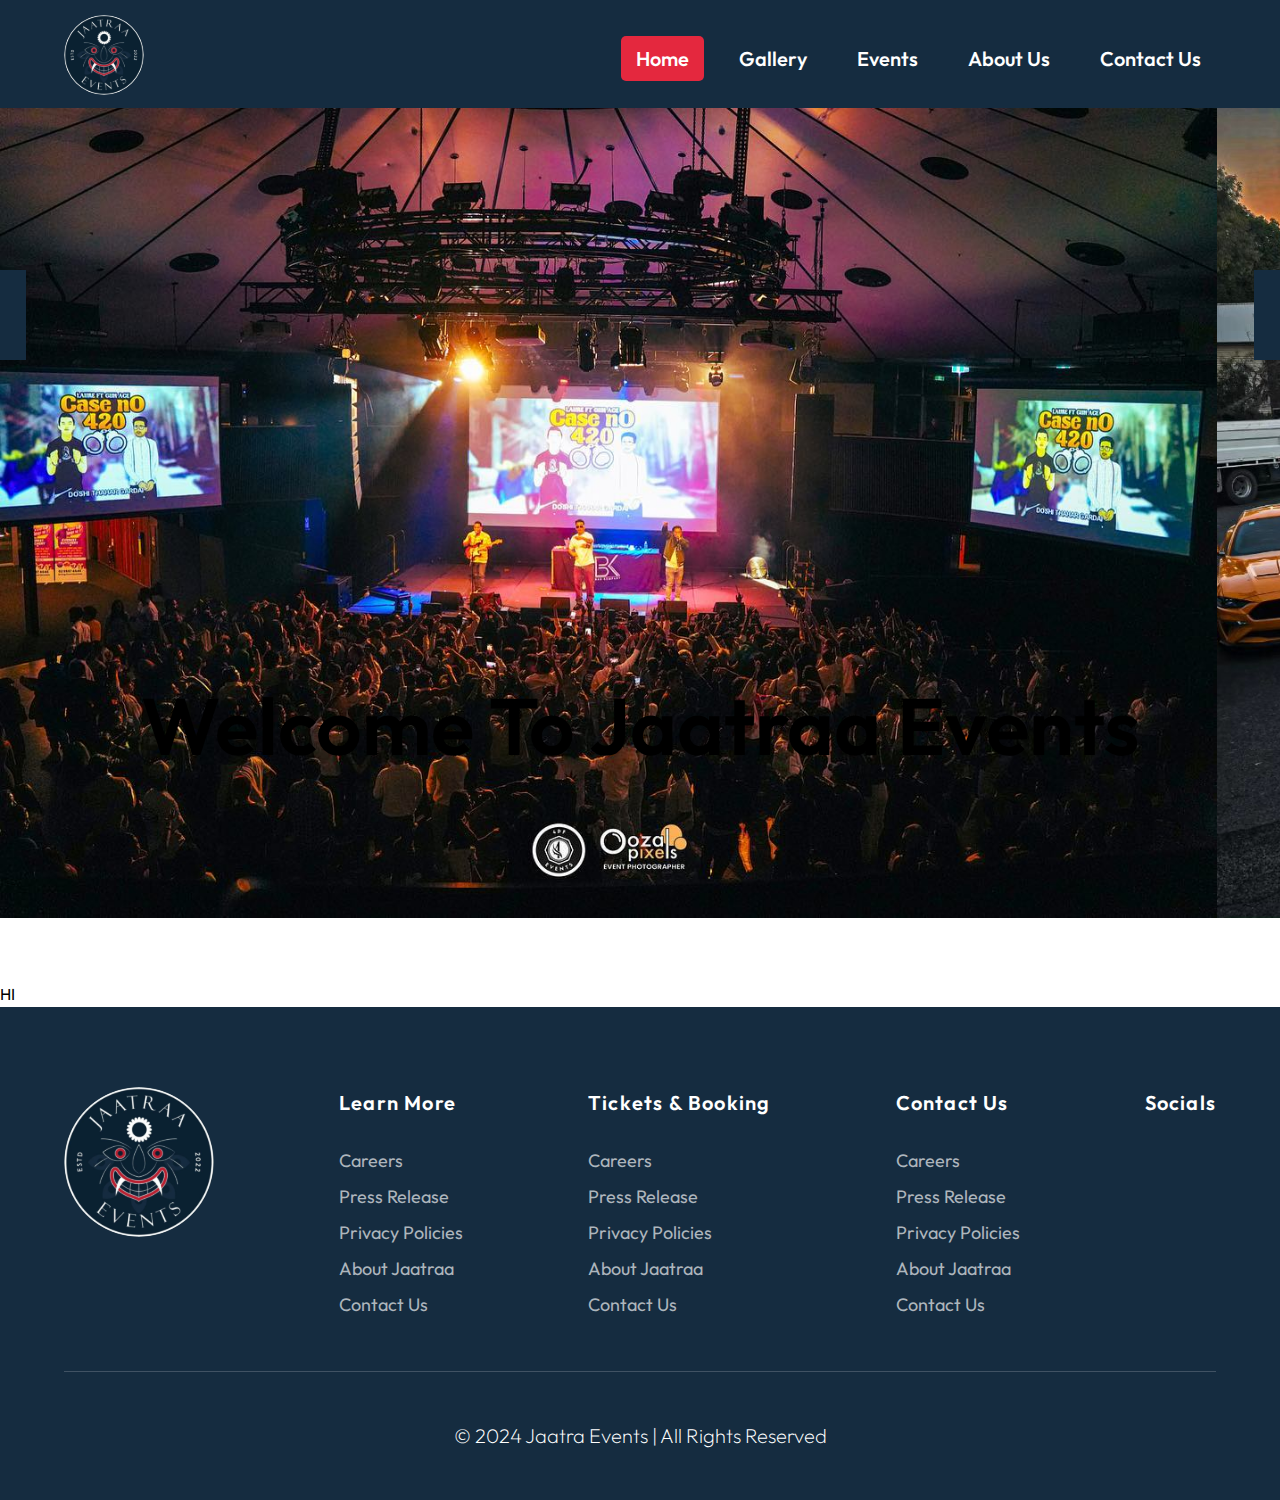
<file: css/index.html>
<!DOCTYPE html>
<html lang="en">

<head>
    <meta charset="UTF-8">
    <meta name="viewport" content="width=device-width, initial-scale=1.0">
    <title>Jaatraa Events | Nepalese events organiser</title>
    <link rel="stylesheet" href="../css/style.css">
    <script src="../css/app.js" defer></script>
    <link rel="preconnect" href="https://fonts.googleapis.com">
    <link rel="preconnect" href="https://fonts.gstatic.com" crossorigin>
    <link href="https://fonts.googleapis.com/css2?family=Outfit:wght@100..900&display=swap" rel="stylesheet">
    <link rel="stylesheet" href="https://site-assets.fontawesome.com/releases/v6.5.2/css/all.css">

    <link rel="stylesheet" href="https://site-assets.fontawesome.com/releases/v6.5.2/css/sharp-thin.css">

    <link rel="stylesheet" href="https://site-assets.fontawesome.com/releases/v6.5.2/css/sharp-solid.css">

    <link rel="stylesheet" href="https://site-assets.fontawesome.com/releases/v6.5.2/css/sharp-regular.css">

    <link rel="stylesheet" href="https://site-assets.fontawesome.com/releases/v6.5.2/css/sharp-light.css">
</head>

<body>
    <header>
        <nav>
            <div class="logo">
                <img src="../assets/logo.svg" alt="Jaatraa Events logo with lakhey pictures estd in 2022">
            </div>
            <ul class="navlinks">
                <li><a href="" class="active">Home</a></li>
                <li><a href="">Gallery</a></li>
                <li><a href="">Events</a></li>
                <li><a href="">About Us</a></li>
                <li><a href="">Contact Us</a></li>
            </ul>
            <!-- <button>Buy Tickets</button> -->
        </nav>
    </header>
    <main>
        <div class="hero-slider">
            <a href="#" class="control-prev"><i class="fa-solid fa-chevron-left"></i></a>
            <a href="#" class="control-next"><i class="fa-solid fa-chevron-right"></i></a>
            <ul>
                <img src="../assets/header-1.jpg" class="hero-image" alt="">
                <img src="../assets/header-2.jpg" class="hero-image" alt="">
                <img src="../assets/header-3.jpg" class="hero-image" alt="">
                <img src="../assets/header-4.jpg" class="hero-image" alt="">
            </ul>
            
        </div>
        <div class="welcome hello">
            <h1>Welcome To Jaatraa Events</h1>
        </div>
        
        <div class="bye">HI</div>
        
       
    </main>
    <footer>
        <div class="footer-container">
            <div class="foot-logo">
                <img src="../assets/logo.svg" alt="Footer logo of Jaatraa Events">
            </div>


            <div class="foot-col">
                <h4 class="foot-title">Learn More</h4>
                <ul class="foot-links">
                    <li><a href="">Careers</a></li>
                    <li><a href="">Press Release</a></li>
                    <li><a href="">Privacy Policies</a></li>
                    <li><a href="">About Jaatraa</a></li>
                    <li><a href="">Contact Us</a></li>
                </ul>
            </div>

            <div class="foot-col">
                <h4 class="foot-title">Tickets & Booking</h4>
                <ul class="foot-links">
                    <li><a href="">Careers</a></li>
                    <li><a href="">Press Release</a></li>
                    <li><a href="">Privacy Policies</a></li>
                    <li><a href="">About Jaatraa</a></li>
                    <li><a href="">Contact Us</a></li>
                </ul>
            </div>

            <div class="foot-col">
                <h4 class="foot-title">Contact Us</h4>
                <ul class="foot-links">
                    <li><a href="">Careers</a></li>
                    <li><a href="">Press Release</a></li>
                    <li><a href="">Privacy Policies</a></li>
                    <li><a href="">About Jaatraa</a></li>
                    <li><a href="">Contact Us</a></li>
                </ul>
            </div>

            <div class="foot-col">
                <h4 class="foot-title">Socials</h4>
                <ul class="foot-socials foot-links">
                    <li><a href="https://www.facebook.com/jaatraa.event" target="_blank"><i
                                class="fa-brands fa-facebook-f"></i></a></li>
                    <li><a href="https://www.instagram.com/jaatraa.events" target="_blank"><i
                                class="fa-brands fa-instagram"></i></a></li>
                    <li><a href="https://www.facebook.com/jaatraa.event" target="_blank"><i
                                class="fa-brands fa-tiktok"></i></a></li>
                    <li><a href="https://www.facebook.com/jaatraa.event" target="_blank"><i
                                class="fa-brands fa-youtube"></i></a></li>
                </ul>
               
            </div>
        </div>
        <p class="foot-row">&copy; 2024 Jaatra Events | All Rights Reserved</p>
    </footer>
</body>

</html>
</file>
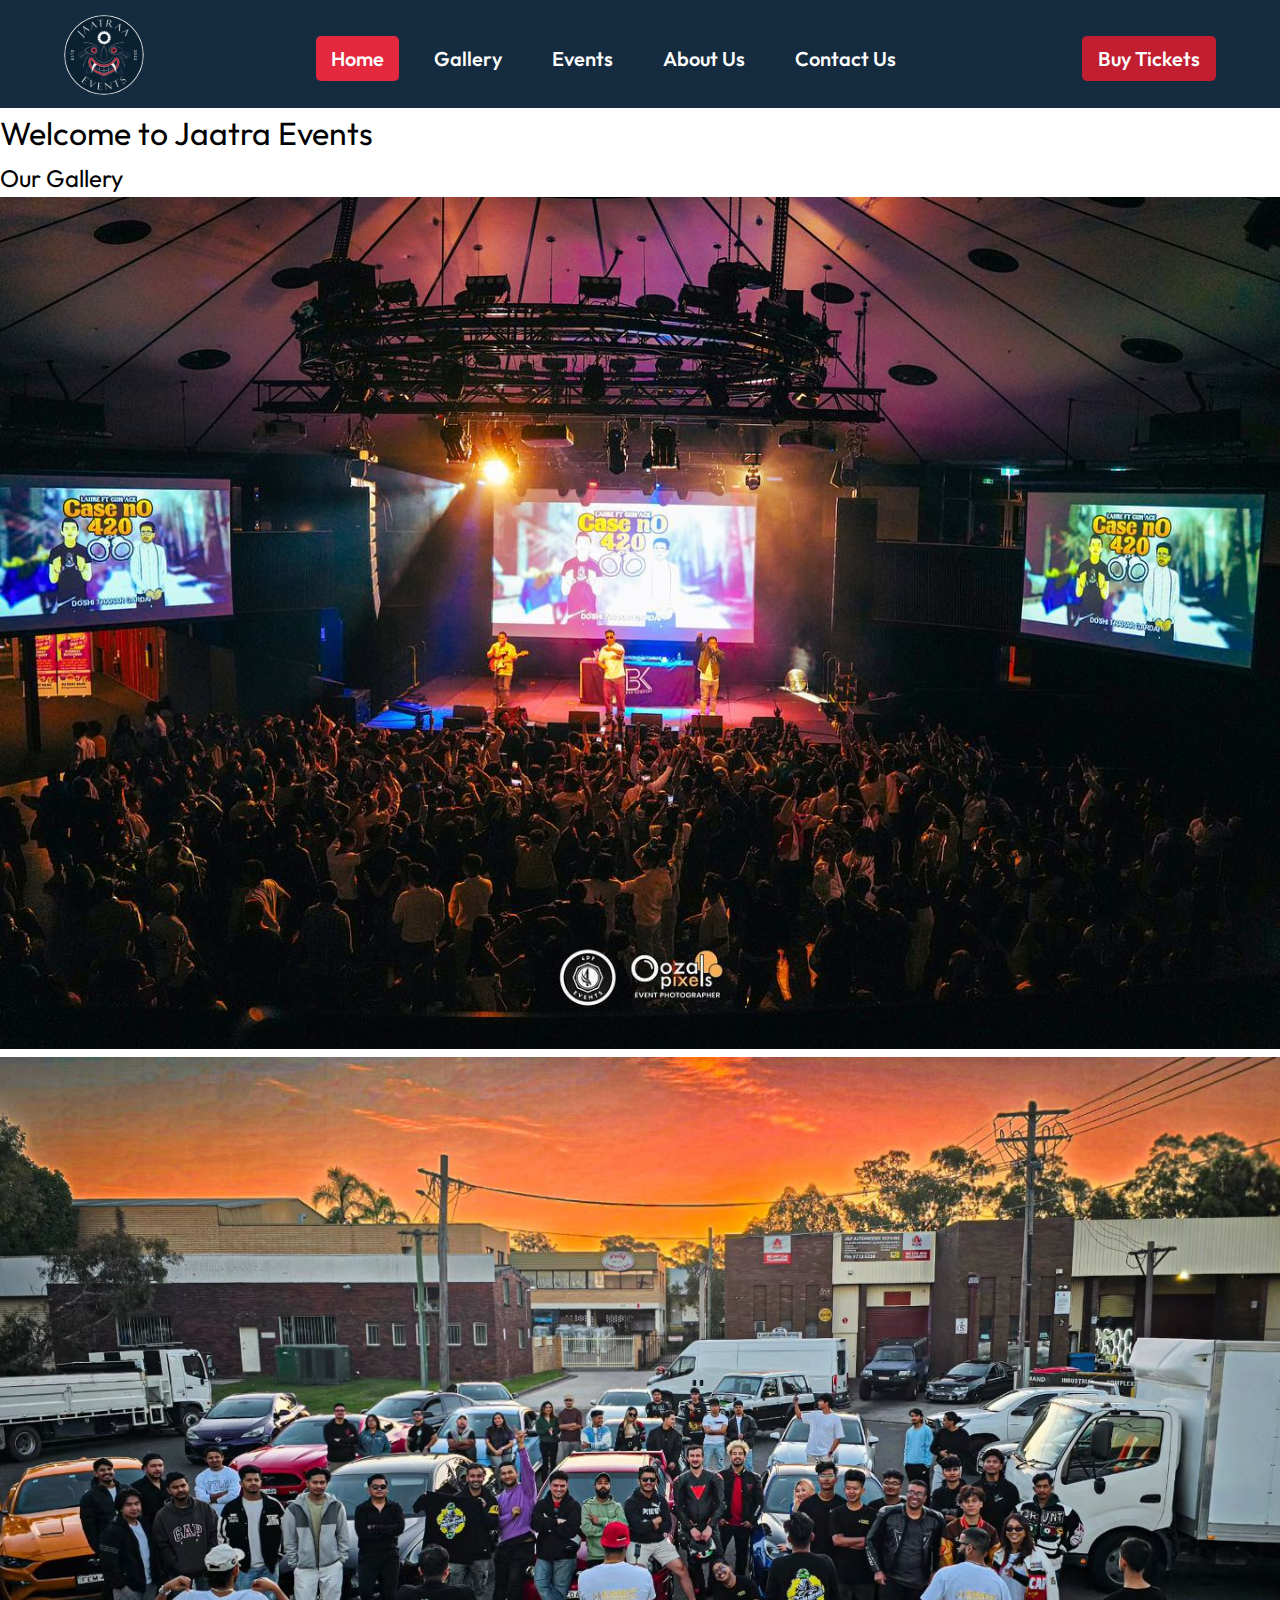
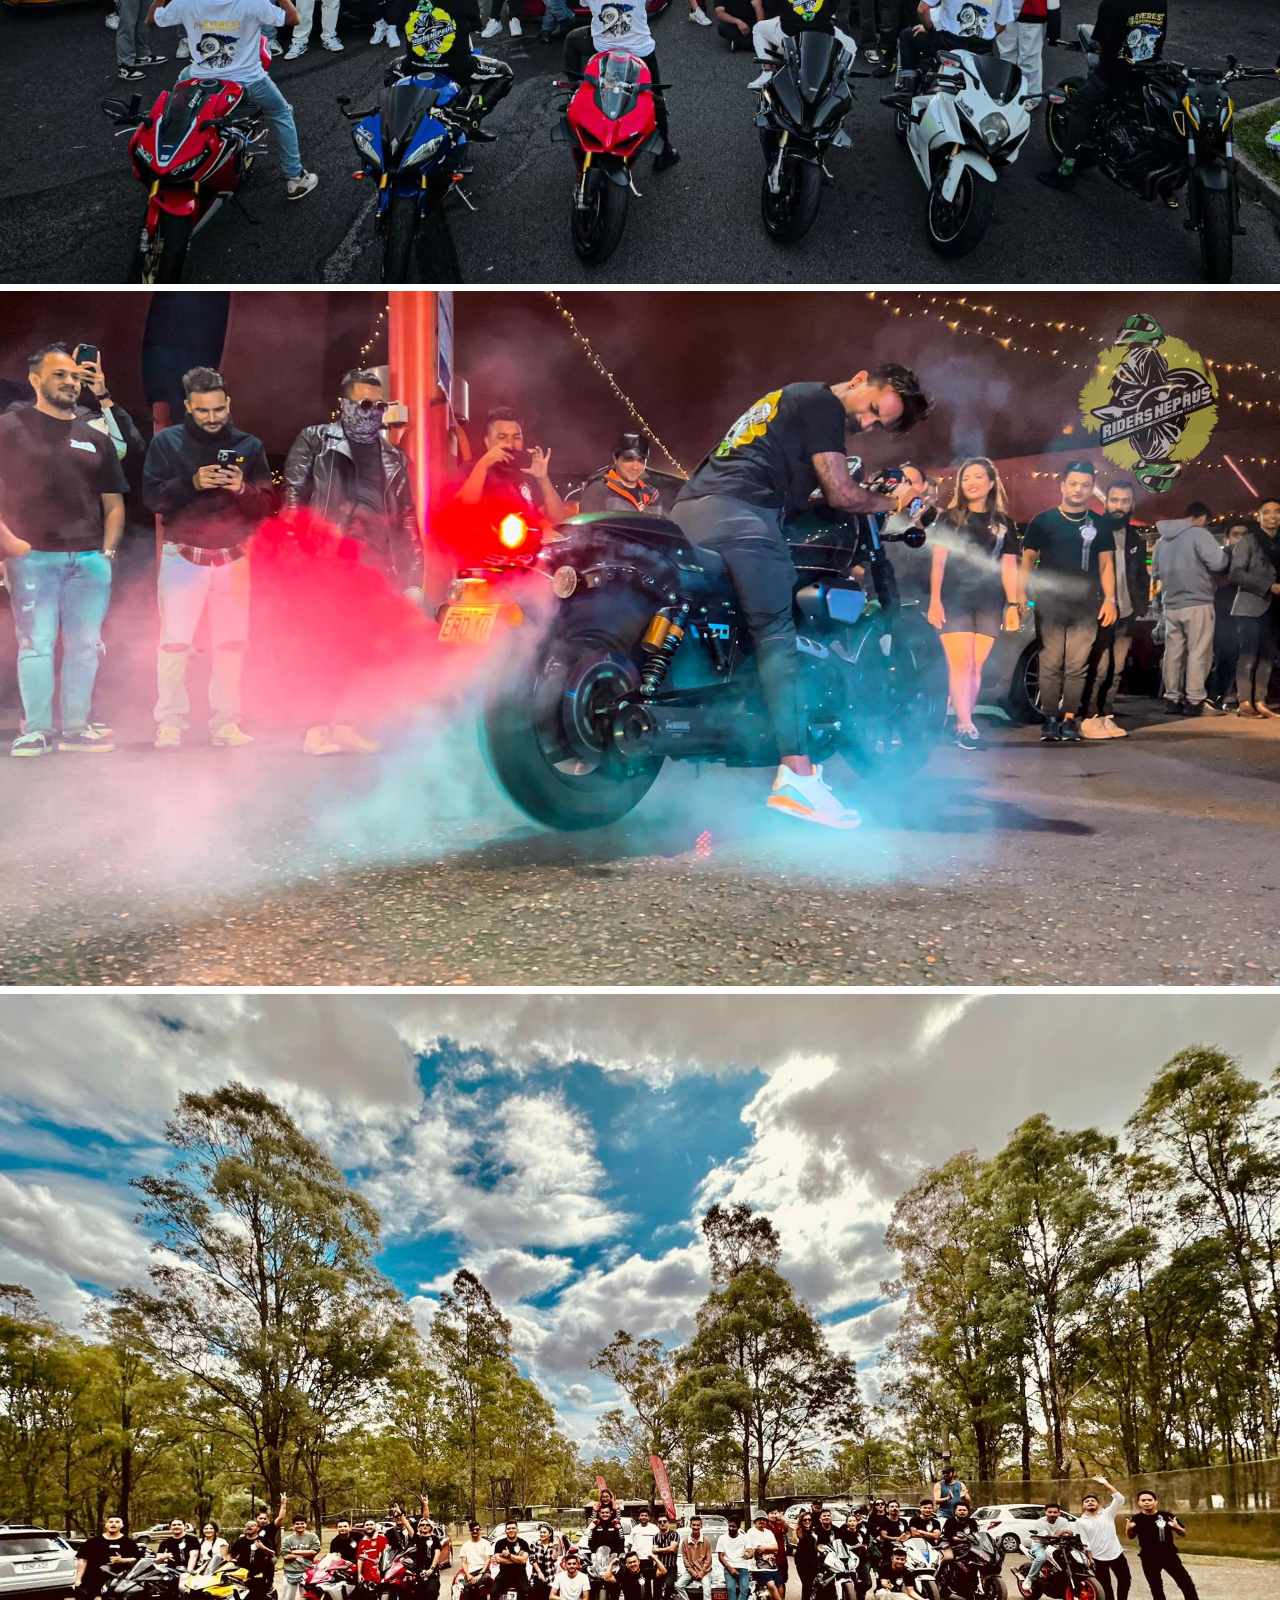
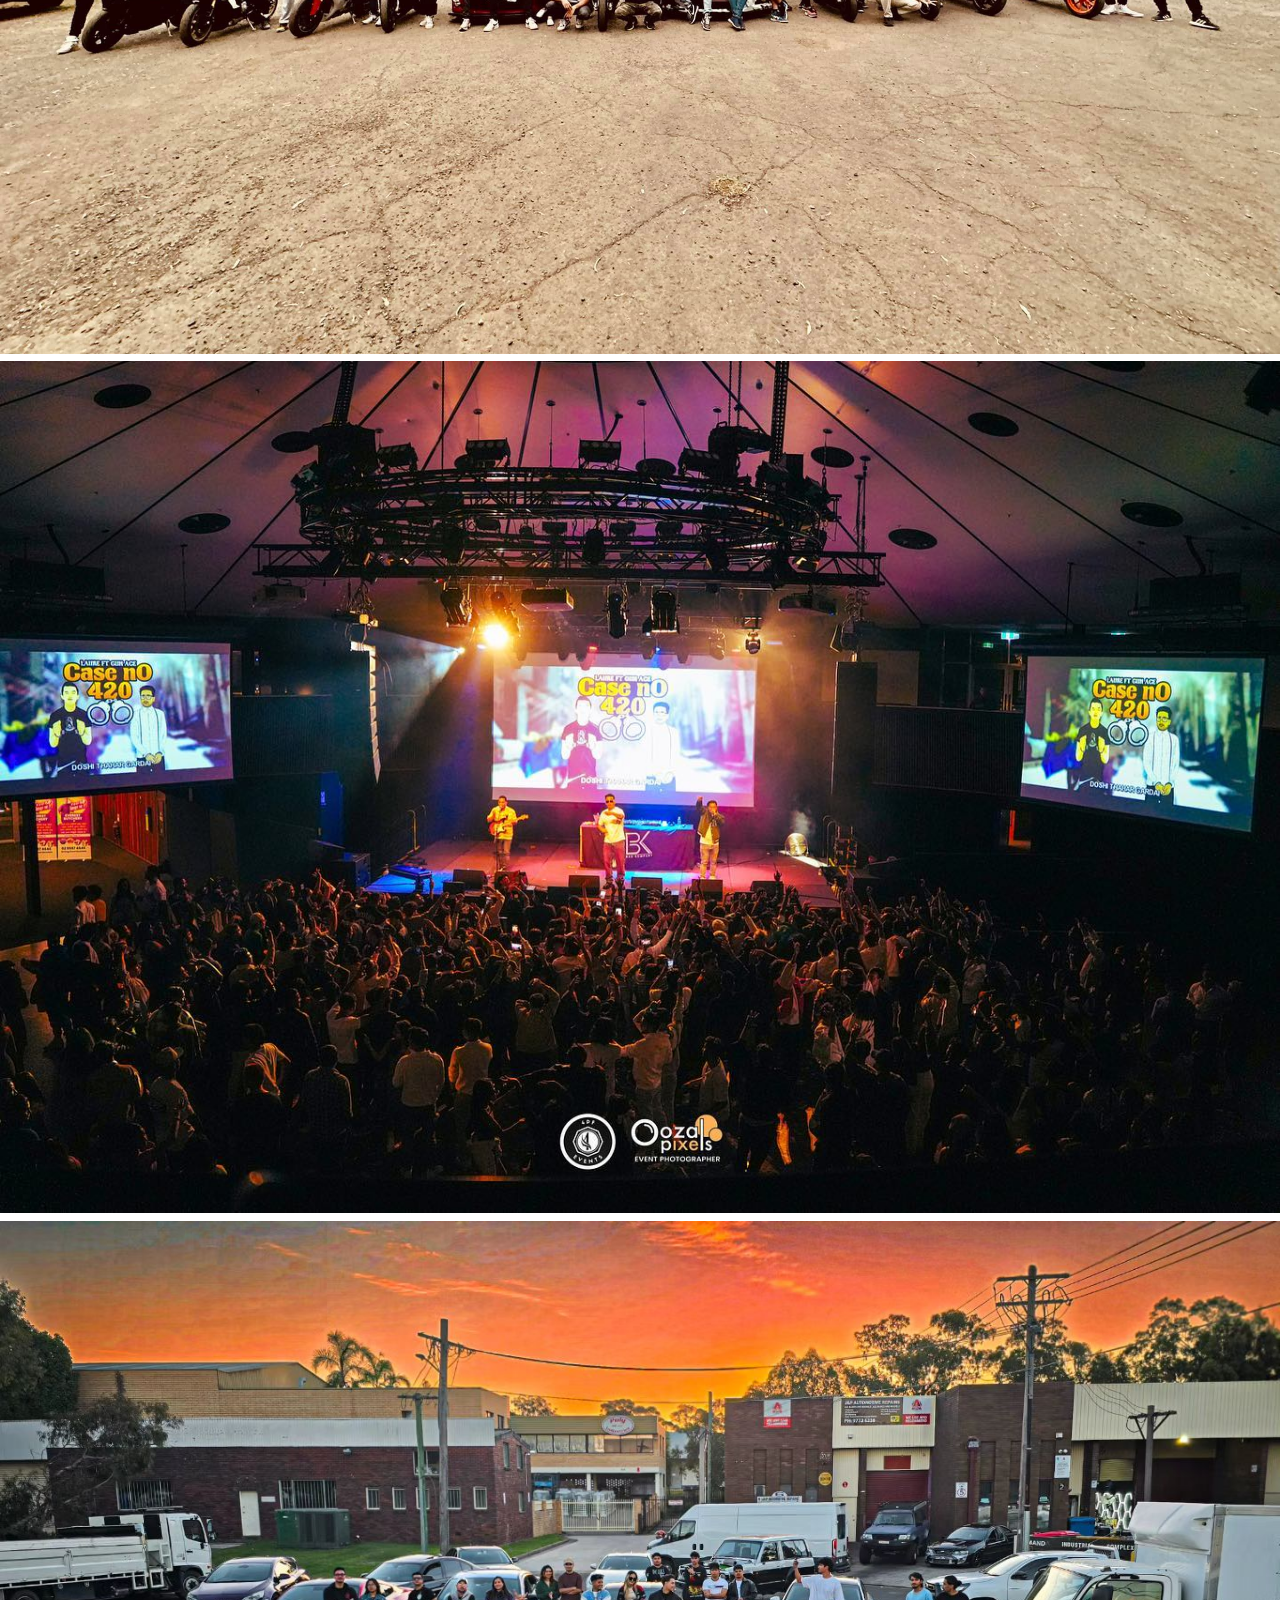
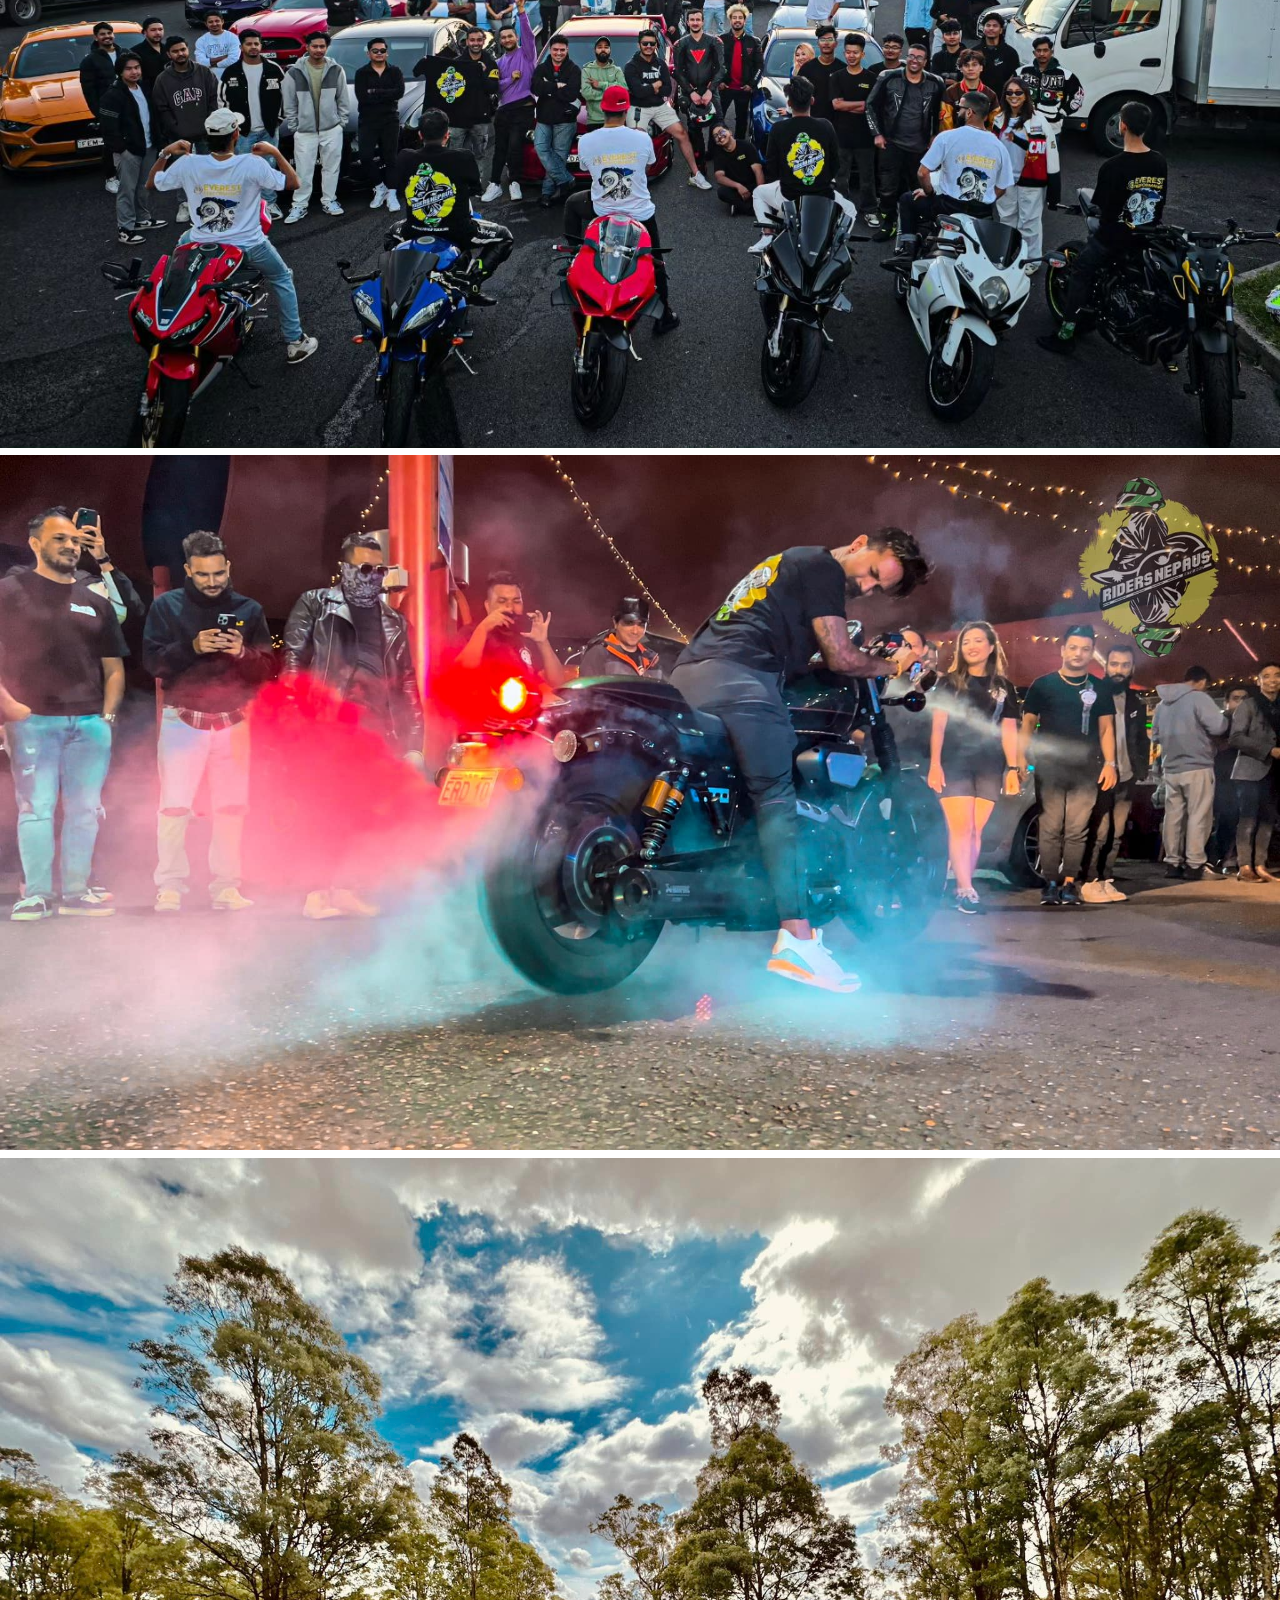
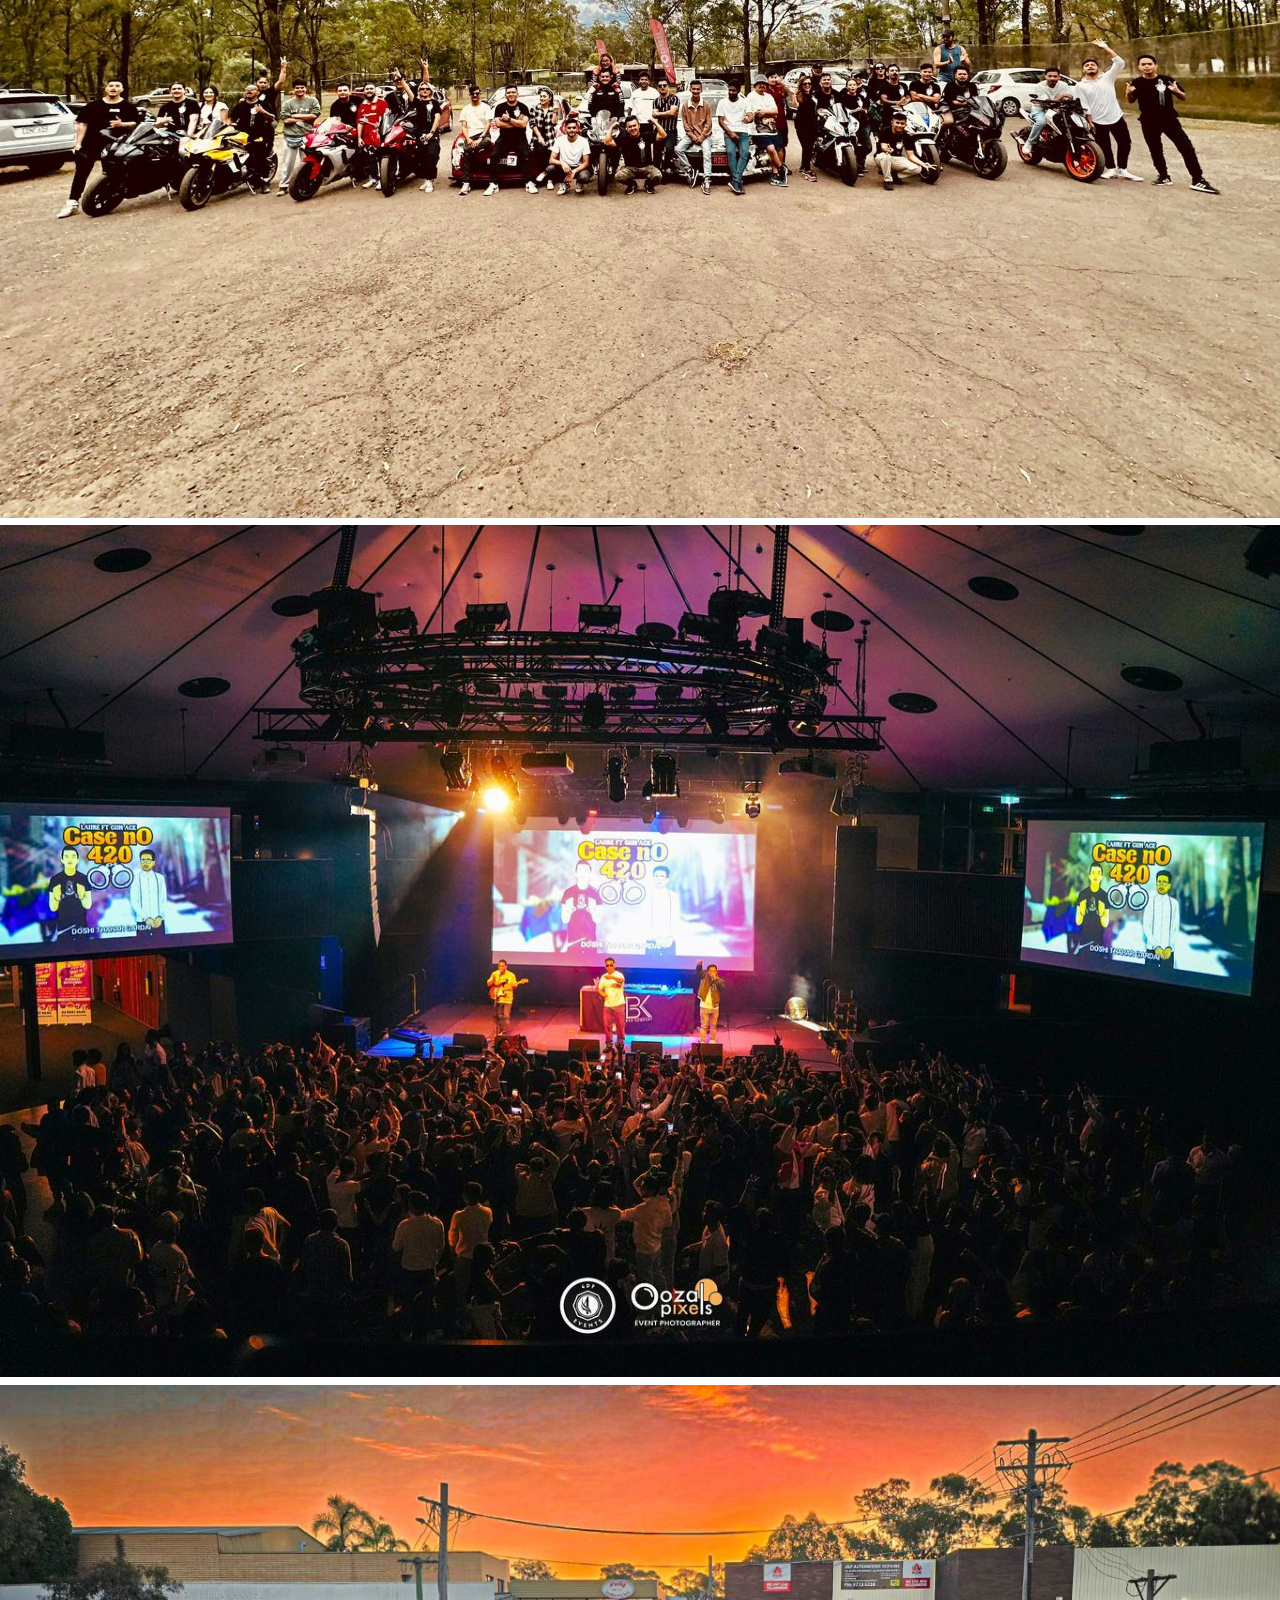
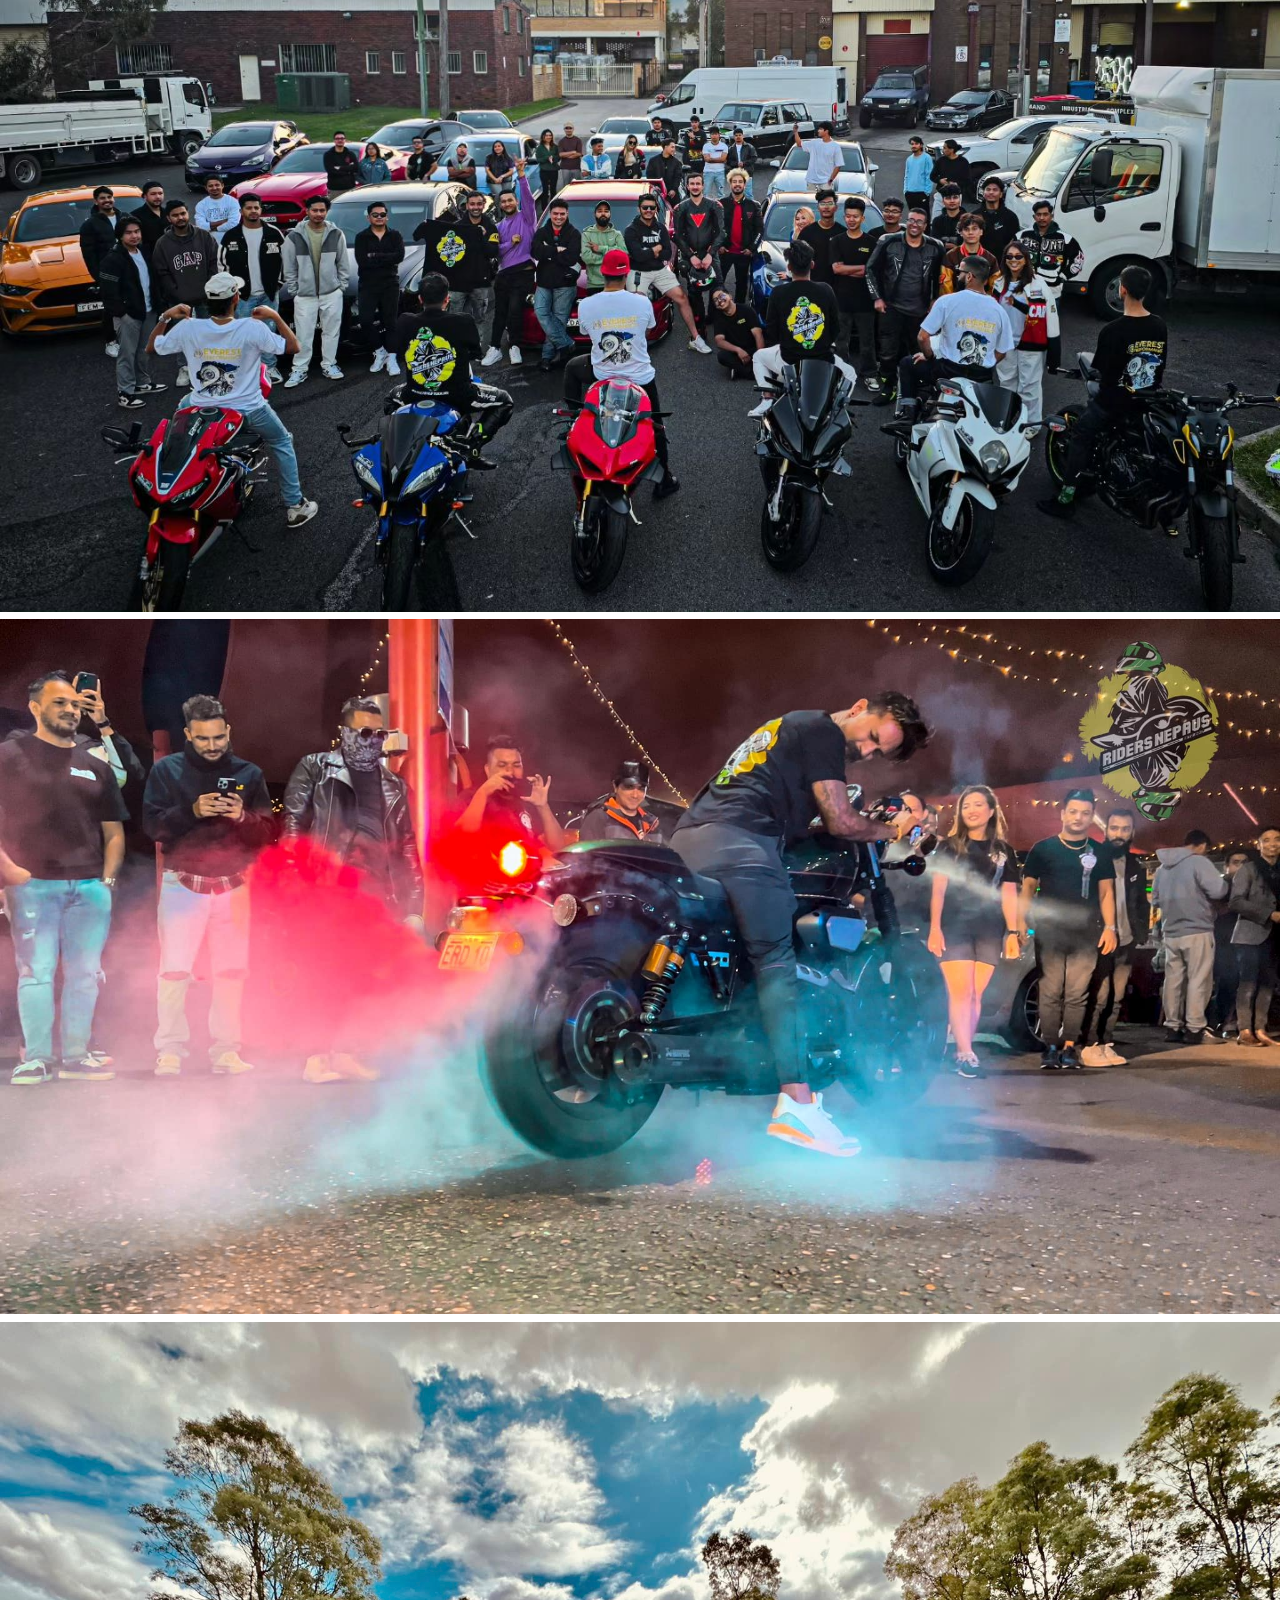
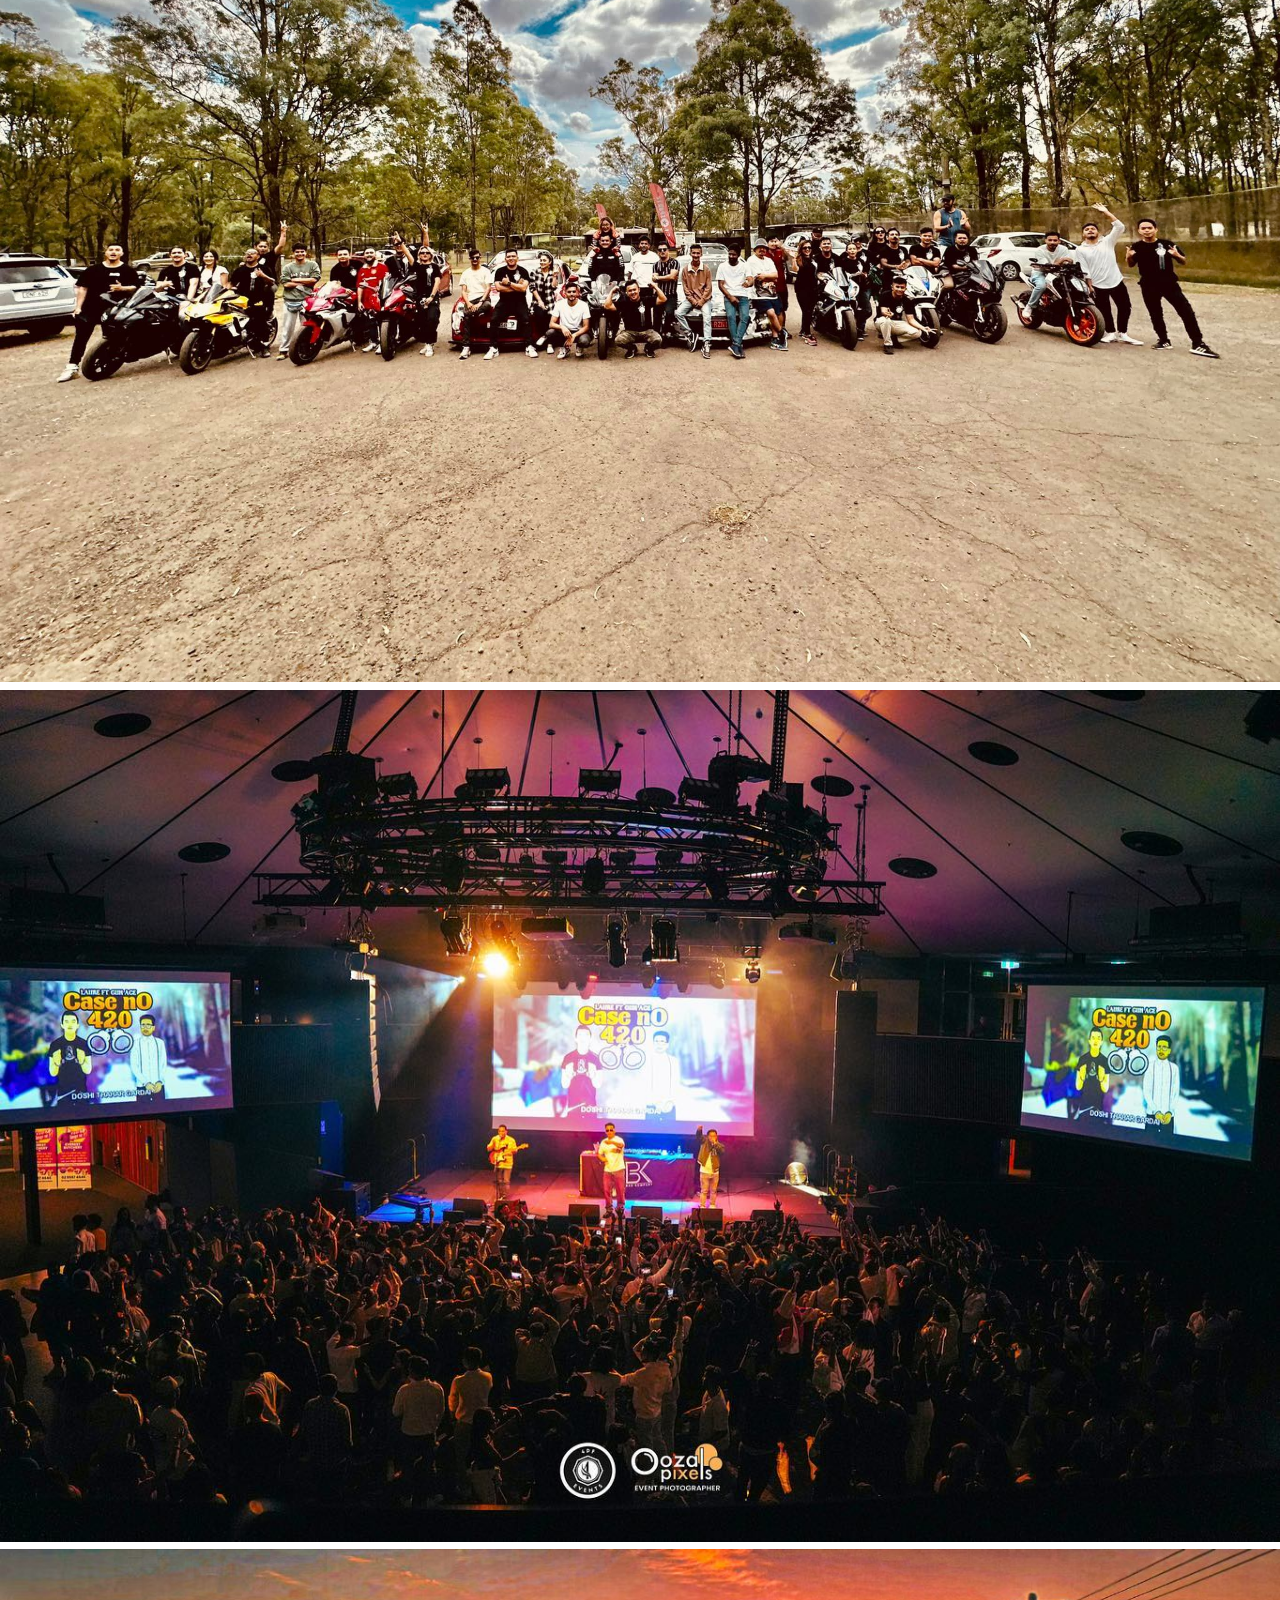
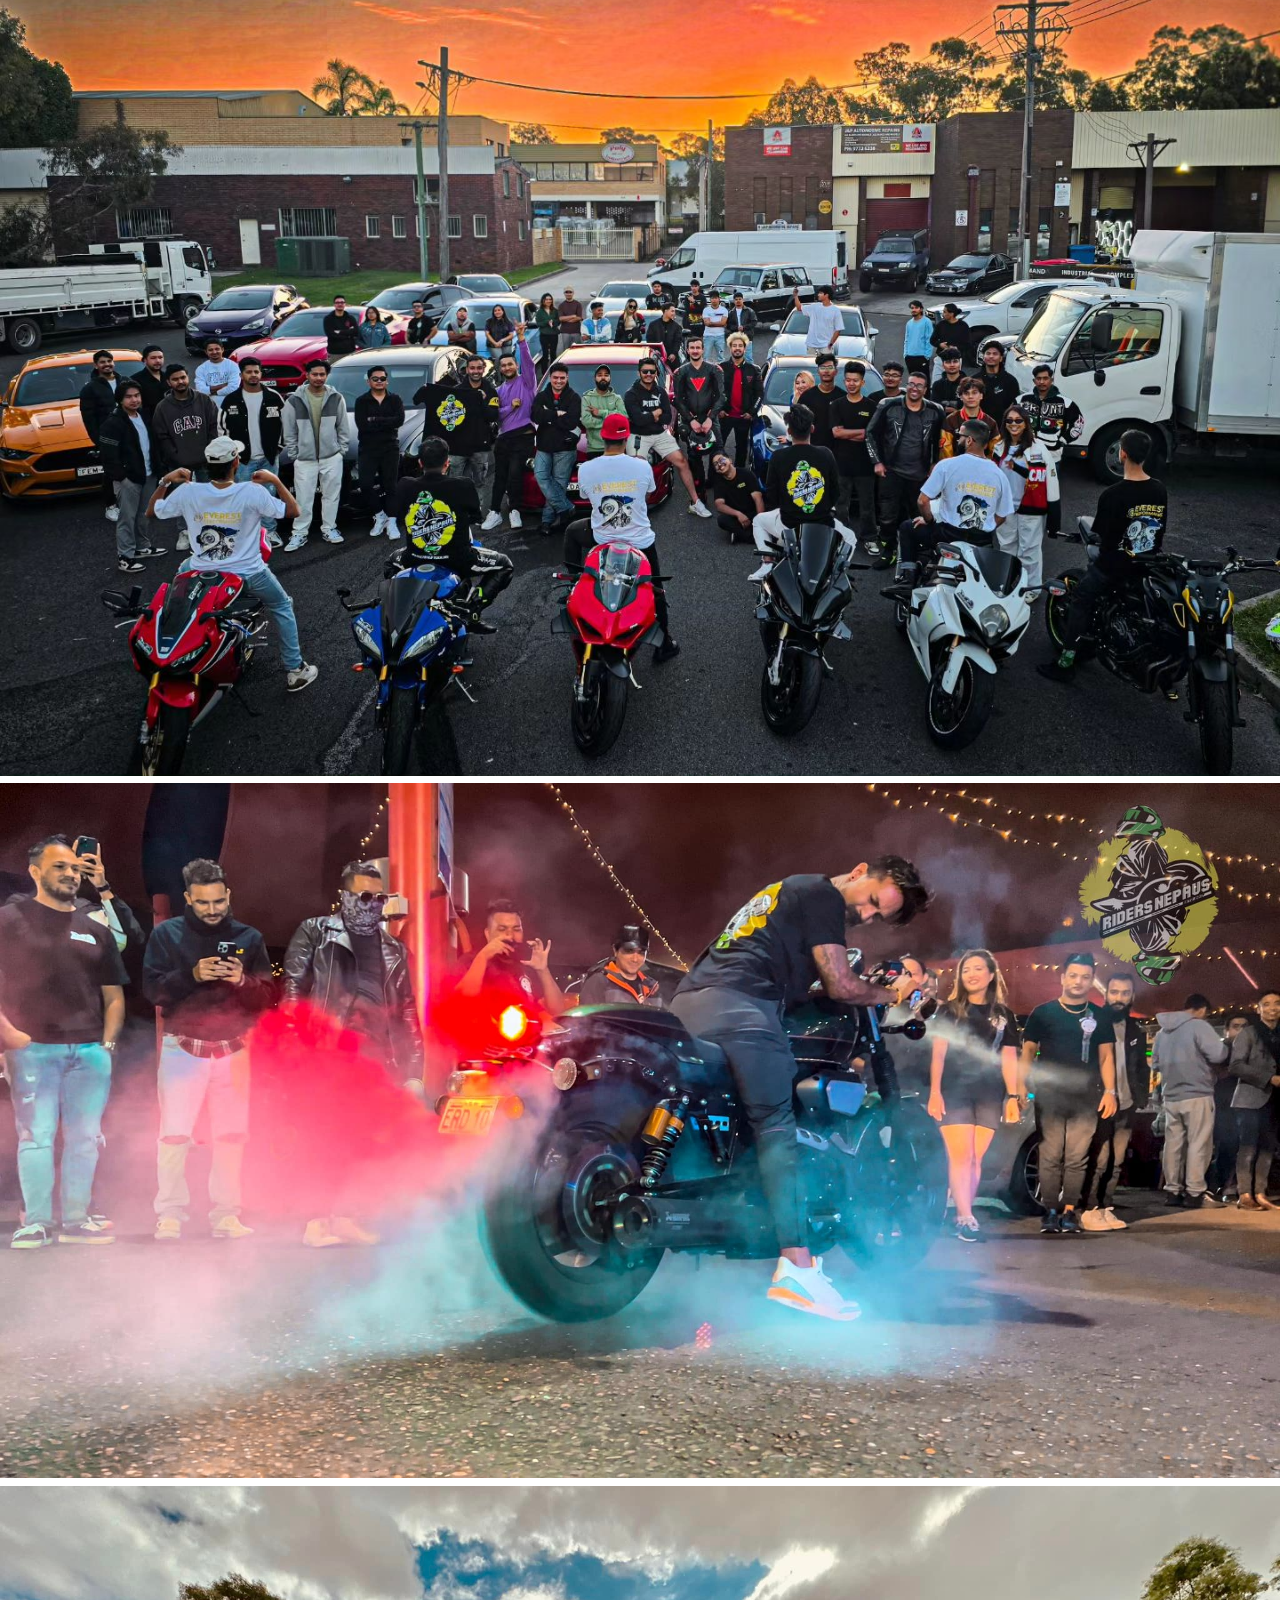
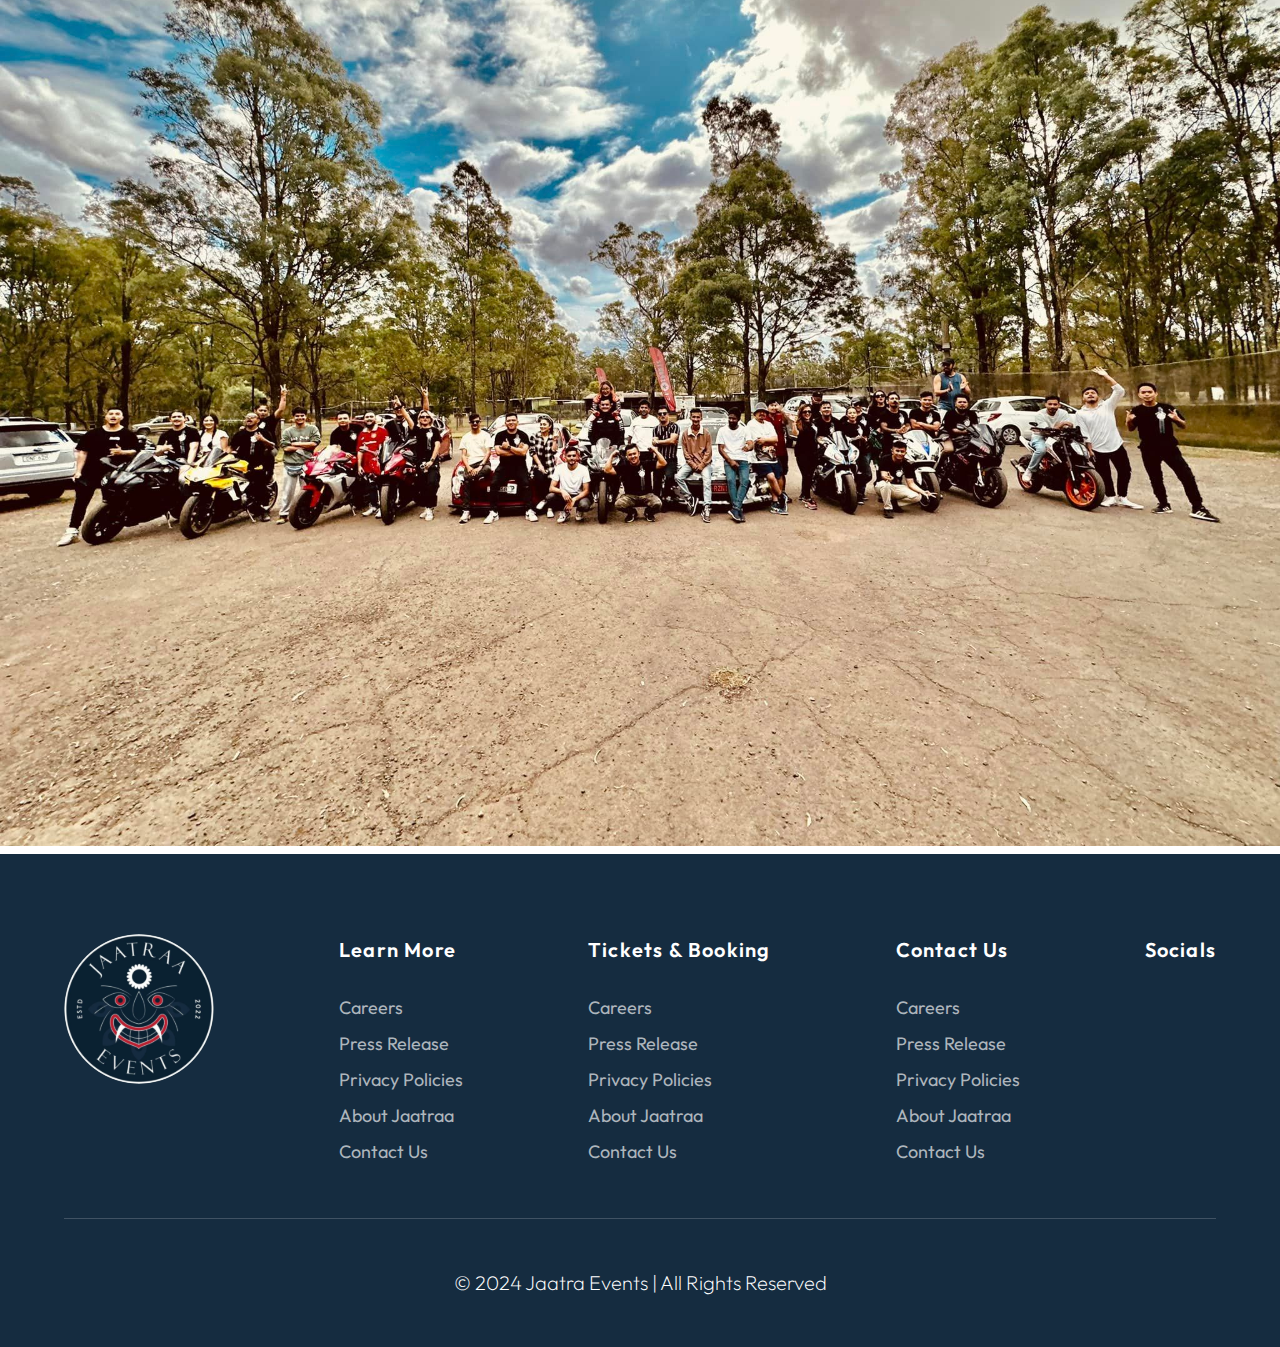
<file: html/index.html>
<!DOCTYPE html>
<html lang="en">

<head>
    <meta charset="UTF-8">
    <meta name="viewport" content="width=device-width, initial-scale=1.0">
    <title>Jaatraa Events | Nepalese events organiser</title>
    <link rel="stylesheet" href="../css/style.css">
    <script src="../css/app.js" defer></script>
    <link rel="preconnect" href="https://fonts.googleapis.com">
    <link rel="preconnect" href="https://fonts.gstatic.com" crossorigin>
    <link href="https://fonts.googleapis.com/css2?family=Outfit:wght@100..900&display=swap" rel="stylesheet">
    <link rel="stylesheet" href="https://site-assets.fontawesome.com/releases/v6.5.2/css/all.css">

    <link rel="stylesheet" href="https://site-assets.fontawesome.com/releases/v6.5.2/css/sharp-thin.css">

    <link rel="stylesheet" href="https://site-assets.fontawesome.com/releases/v6.5.2/css/sharp-solid.css">

    <link rel="stylesheet" href="https://site-assets.fontawesome.com/releases/v6.5.2/css/sharp-regular.css">

    <link rel="stylesheet" href="https://site-assets.fontawesome.com/releases/v6.5.2/css/sharp-light.css">
</head>

<body>
    <header>
        <nav>
            <div class="logo">
                <img src="../assets/logo.svg" alt="Jaatraa Events logo with lakhey pictures estd in 2022">
            </div>
            <ul class="navlinks">
                <li><a href="" class="active">Home</a></li>
                <li><a href="">Gallery</a></li>
                <li><a href="">Events</a></li>
                <li><a href="">About Us</a></li>
                <li><a href="">Contact Us</a></li>
            </ul>
            <button>Buy Tickets</button>
        </nav>
    </header>
    <main>
       <div class="wrapper">
        <div class="overlay"></div>
        <h1 class="hero-title">Welcome to <span>Jaatra</span>  Events</h1>
       
       </div>

       <div class="image-slider">
        <h2>Our Gallery</h2>
        <div class="images">
            <img src="../assets/header-1.jpg" alt="">
            <img src="../assets/header-2.jpg" alt="">
            <img src="../assets/header-3.jpg" alt="">
            <img src="../assets/header-4.jpg" alt="">
            <img src="../assets/header-1.jpg" alt="">
            <img src="../assets/header-2.jpg" alt="">
            <img src="../assets/header-3.jpg" alt="">
            <img src="../assets/header-4.jpg" alt="">
            <img src="../assets/header-1.jpg" alt="">
            <img src="../assets/header-2.jpg" alt="">
            <img src="../assets/header-3.jpg" alt="">
            <img src="../assets/header-4.jpg" alt="">
            <img src="../assets/header-1.jpg" alt="">
            <img src="../assets/header-2.jpg" alt="">
            <img src="../assets/header-3.jpg" alt="">
            <img src="../assets/header-4.jpg" alt="">
        </div>
       </div>
    </main>
    <footer>
        <div class="footer-container">
            <div class="foot-logo">
                <img src="../assets/logo.svg" alt="Footer logo of Jaatraa Events">
            </div>


            <div class="foot-col">
                <h4 class="foot-title">Learn More</h4>
                <ul class="foot-links">
                    <li><a href="">Careers</a></li>
                    <li><a href="">Press Release</a></li>
                    <li><a href="">Privacy Policies</a></li>
                    <li><a href="">About Jaatraa</a></li>
                    <li><a href="">Contact Us</a></li>
                </ul>
            </div>

            <div class="foot-col">
                <h4 class="foot-title">Tickets & Booking</h4>
                <ul class="foot-links">
                    <li><a href="">Careers</a></li>
                    <li><a href="">Press Release</a></li>
                    <li><a href="">Privacy Policies</a></li>
                    <li><a href="">About Jaatraa</a></li>
                    <li><a href="">Contact Us</a></li>
                </ul>
            </div>

            <div class="foot-col">
                <h4 class="foot-title">Contact Us</h4>
                <ul class="foot-links">
                    <li><a href="">Careers</a></li>
                    <li><a href="">Press Release</a></li>
                    <li><a href="">Privacy Policies</a></li>
                    <li><a href="">About Jaatraa</a></li>
                    <li><a href="">Contact Us</a></li>
                </ul>
            </div>

            <div class="foot-col">
                <h4 class="foot-title">Socials</h4>
                <ul class="foot-socials foot-links">
                    <li><a href="https://www.facebook.com/jaatraa.event" target="_blank"><i
                                class="fa-brands fa-facebook-f"></i></a></li>
                    <li><a href="https://www.instagram.com/jaatraa.events" target="_blank"><i
                                class="fa-brands fa-instagram"></i></a></li>
                    <li><a href="https://www.facebook.com/jaatraa.event" target="_blank"><i
                                class="fa-brands fa-tiktok"></i></a></li>
                    <li><a href="https://www.facebook.com/jaatraa.event" target="_blank"><i
                                class="fa-brands fa-youtube"></i></a></li>
                </ul>
               
            </div>
        </div>
        <p class="foot-row">&copy; 2024 Jaatra Events | All Rights Reserved</p>
    </footer>
</body>

</html>
</file>
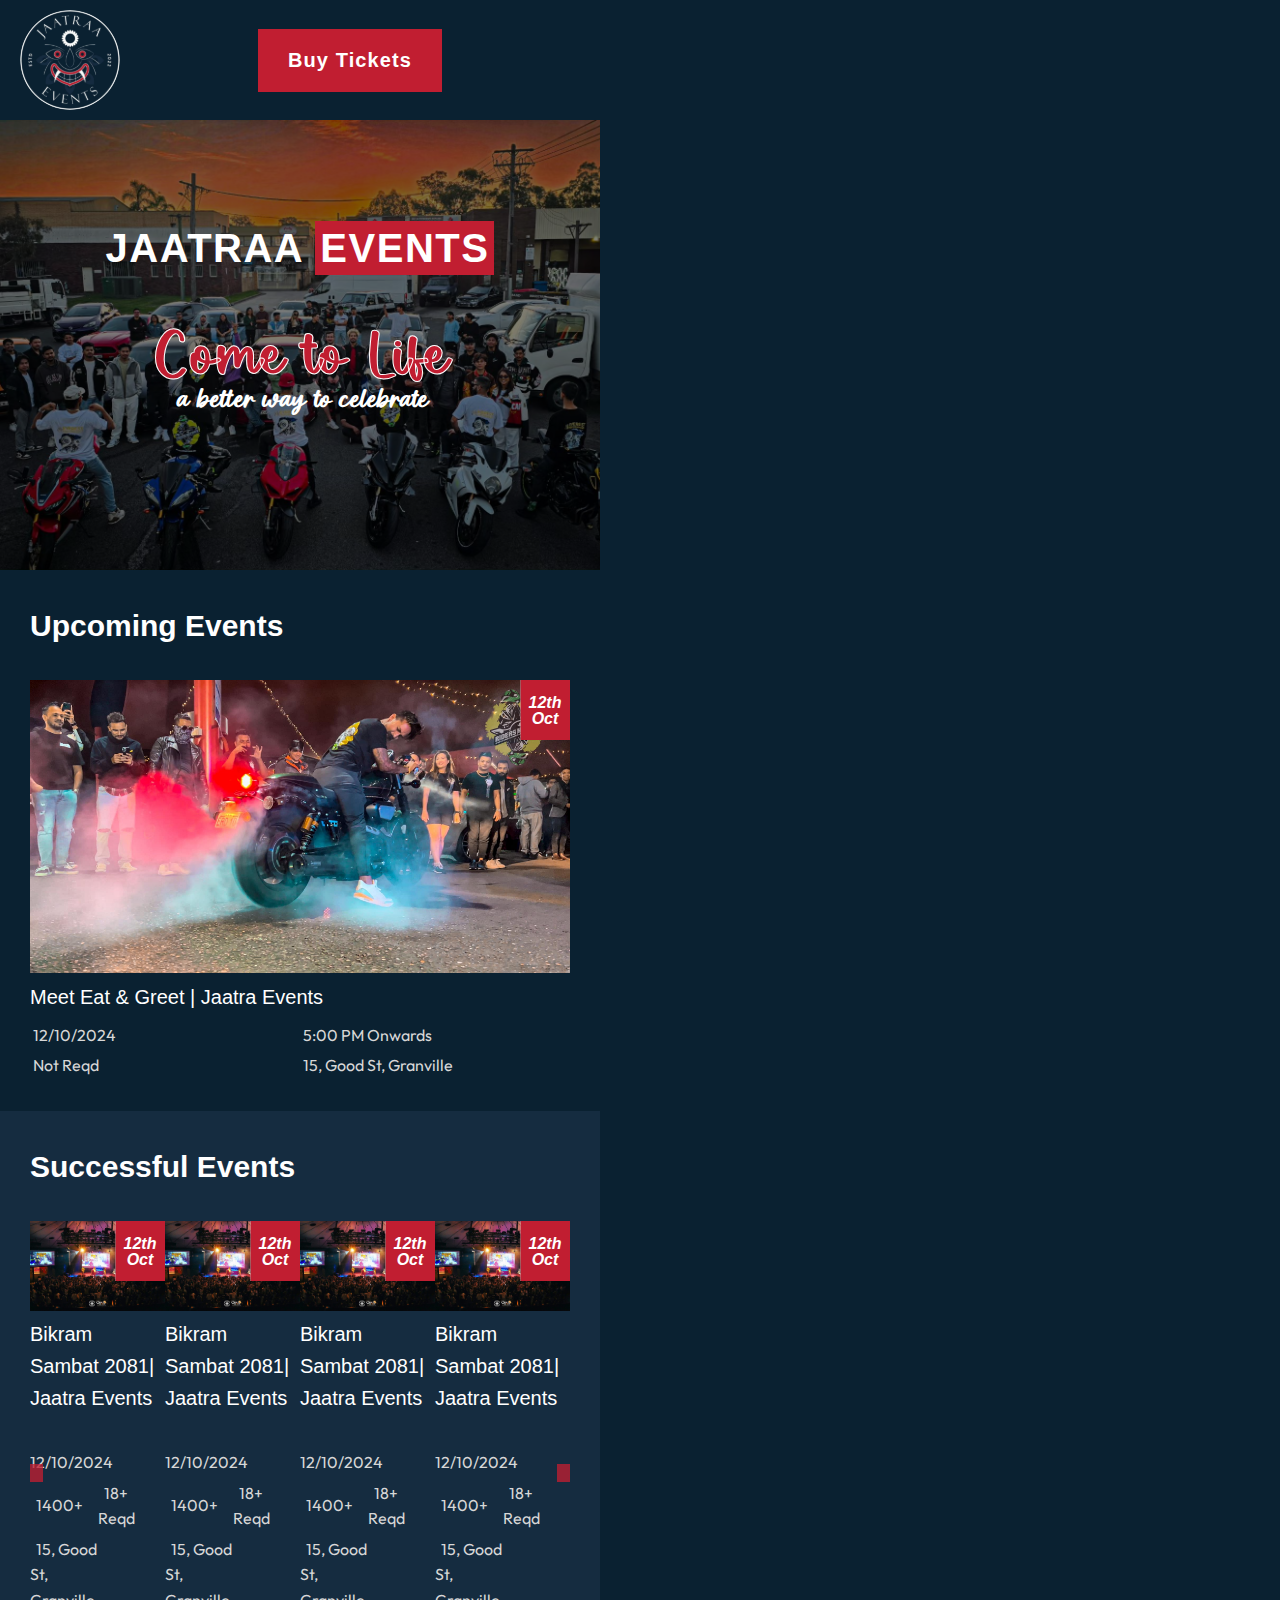
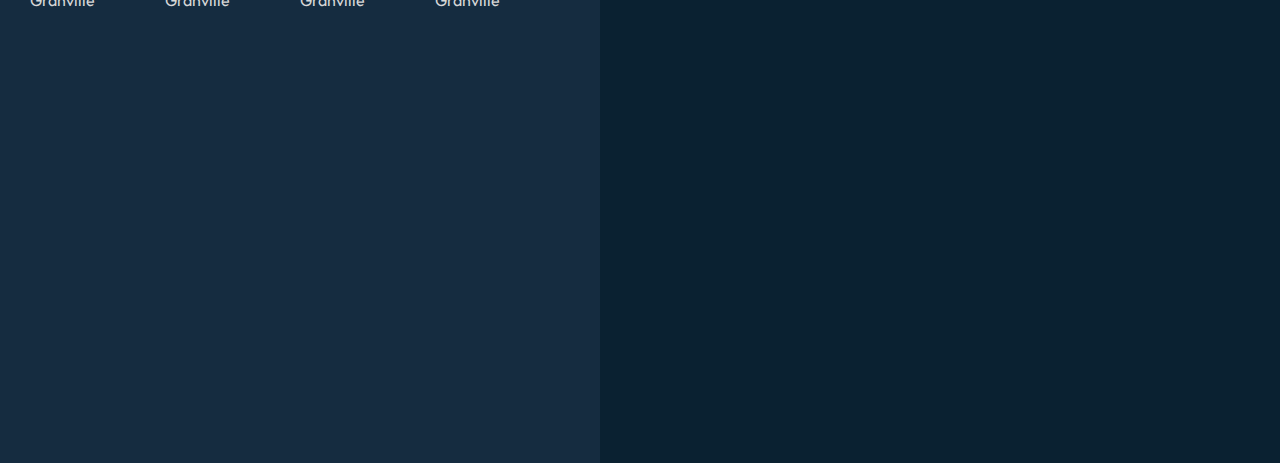
<file: html/home.html>
<!DOCTYPE html>
<html lang="en">

<head>
    <meta charset="UTF-8">
    <meta name="viewport" content="width=device-width, initial-scale=1.0">
    <title>Jaatraa Events | Nepalese events organiser</title>
    <link rel="stylesheet" href="../css/home.css">
    <script src="../css/app.js" defer></script>
    <link rel="preconnect" href="https://fonts.googleapis.com">
    <link rel="preconnect" href="https://fonts.gstatic.com" crossorigin>
    <link href="https://fonts.googleapis.com/css2?family=Outfit:wght@100..900&display=swap" rel="stylesheet">
    <link rel="stylesheet" href="https://site-assets.fontawesome.com/releases/v6.5.2/css/all.css">

    <link rel="stylesheet" href="https://site-assets.fontawesome.com/releases/v6.5.2/css/sharp-thin.css">

    <link rel="stylesheet" href="https://site-assets.fontawesome.com/releases/v6.5.2/css/sharp-solid.css">

    <link rel="stylesheet" href="https://site-assets.fontawesome.com/releases/v6.5.2/css/sharp-regular.css">

    <link rel="stylesheet" href="https://site-assets.fontawesome.com/releases/v6.5.2/css/sharp-light.css">
</head>

<body>
    <header>
        <nav>
            <div class="logo">
                <img src="../assets/logo.svg" alt="Jaatra Events logo">
            </div>
            <button>Buy Tickets</button>
            <div class="mobilenavbtn">
                <a href=""><i class="fa-solid fa-bars"></i></a>
                <a href=""></a>
            </div>
        </nav>
    </header>
    <!-- Hero Background -->
    <section class="hero">
        <div class="heroimage">
            <img src="../assets/header-2.jpg" alt="">

        </div>
        <div class="overlay"> </div>
        <div class="herotext">
            <h1>JAATRAA <span>EVENTS</span></h1>
            <h2>Come to Life</h2>
            <p class="slogan">a better way to celebrate</p>
        </div>
    </section>
<!-- Upcoming Events -->
    <section class="upcoming">
        <h3>Upcoming Events <i class="fa-sharp fa-solid fa-forward"></i></h3>
        <div class="upcomingbox">
            <div class="banner">
                <img src="../assets/header-3.jpg" alt="">
                <div class="bookmark">
                    12th Oct
                </div>

            </div>
            <div class="title">
                <h4>Meet Eat & Greet | Jaatra Events</h4>
                <div class="subtitle">
                    <p><i class="fa-thin fa-calendar-days"></i>&nbsp;12/10/2024</p>
                    <p><i class="fa-sharp fa-light fa-clock"></i>&nbsp;5:00 PM Onwards</p>
                    <p><i class="fa-thin fa-id-card"></i>&nbsp;Not Reqd</p>
                    <p><i class="fa-light fa-location-dot"></i>&nbsp;15, Good St, Granville</p>
                </div>
            </div>
        </div>
    </section>

    <!-- Successful Events Container -->
    <section class="next">
        <h3>Successful Events <i class="fa-sharp fa-solid fa-backward"></i></h3>
        <div class="eventrow">
            <a href="" class="control_prev swipe"><i class="fa-solid fa-angle-left fa-beat"></i></a>
            <a href="" class="control_next swipe"><i class="fa-solid fa-angle-right fa-beat"></i></a>
            <!-- Individual Section for previous event -->
            <div class="eventcontainer">
                <div class="banner">
                    <img src="../assets/header-1.jpg" alt="">
                    <div class="bookmark">
                        12th Oct
                    </div>
                </div>
                <div class="title">
                    <h4>Bikram Sambat 2081| Jaatra Events</h4>
                    <div class="subtitle">
                        <p><i class="fa-thin fa-calendar-days"></i>&nbsp; 12/10/2024</p>
                        <p><i class="fa-solid fa-users"></i>&nbsp; 1400+</p>
                        <p><i class="fa-thin fa-id-card"></i>&nbsp; 18+ Reqd</p>
                        <p><i class="fa-light fa-location-dot"></i>&nbsp; 15, Good St, Granville</p>
                    </div>
                </div>
            </div>
            <div class="eventcontainer">
                <div class="banner">
                    <img src="../assets/header-1.jpg" alt="">
                    <div class="bookmark">
                        12th Oct
                    </div>
                </div>
                <div class="title">
                    <h4>Bikram Sambat 2081| Jaatra Events</h4>
                    <div class="subtitle">
                        <p><i class="fa-thin fa-calendar-days"></i>&nbsp; 12/10/2024</p>
                        <p><i class="fa-solid fa-users"></i>&nbsp; 1400+</p>
                        <p><i class="fa-thin fa-id-card"></i>&nbsp; 18+ Reqd</p>
                        <p><i class="fa-light fa-location-dot"></i>&nbsp; 15, Good St, Granville</p>
                    </div>
                </div>
            </div>
            <div class="eventcontainer">
                <div class="banner">
                    <img src="../assets/header-1.jpg" alt="">
                    <div class="bookmark">
                        12th Oct
                    </div>
                </div>
                <div class="title">
                    <h4>Bikram Sambat 2081| Jaatra Events</h4>
                    <div class="subtitle">
                        <p><i class="fa-thin fa-calendar-days"></i>&nbsp; 12/10/2024</p>
                        <p><i class="fa-solid fa-users"></i>&nbsp; 1400+</p>
                        <p><i class="fa-thin fa-id-card"></i>&nbsp; 18+ Reqd</p>
                        <p><i class="fa-light fa-location-dot"></i>&nbsp; 15, Good St, Granville</p>
                    </div>
                </div>
            </div>
            <div class="eventcontainer">
                <div class="banner">
                    <img src="../assets/header-1.jpg" alt="">
                    <div class="bookmark">
                        12th Oct
                    </div>
                </div>
                <div class="title">
                    <h4>Bikram Sambat 2081| Jaatra Events</h4>
                    <div class="subtitle">
                        <p><i class="fa-thin fa-calendar-days"></i>&nbsp; 12/10/2024</p>
                        <p><i class="fa-solid fa-users"></i>&nbsp; 1400+</p>
                        <p><i class="fa-thin fa-id-card"></i>&nbsp; 18+ Reqd</p>
                        <p><i class="fa-light fa-location-dot"></i>&nbsp; 15, Good St, Granville</p>
                    </div>
                </div>
            </div>
        </div>
    </section>
</body>

</html>
</file>
<file: css/style.css>
@import url(./reset.css);
:root{
    --primary-color:rgb(10, 33, 49);
    --secondary-color:#C11E31;
    --button-hover:#e4283e;
    --shade-color:#152C40;
    --white: #fff;
}
body{
    font-family: Outfit,system-ui, -apple-system, BlinkMacSystemFont, 'Segoe UI', Roboto, Oxygen, Ubuntu, Cantarell, 'Open Sans', 'Helvetica Neue', sans-serif;
}
header{
    background-color: var(--shade-color);
    margin: auto;
    width: 100%;
}
nav{
    width: 90%;
    margin: auto;
    display: flex;
    align-items: center;
    justify-content: space-between;
    color: var(--white);
    padding-top: 10px;  
     
}
.logo{
    width: 80px;
    cursor: pointer;
    padding: 5px 0;
}
.logo img{
    width: 100%;
}
.navlinks{
    display: flex;
    justify-content: space-between;
    align-items: center;
    gap: 20px;
}
.navlinks li a{
padding: 10px 15px;
font-size: 20px;
font-weight: 550;
}
.navlinks li a:hover,.active{
    background-color: var(--button-hover);
    border-radius: 5px;
}
button{
    color: var(--white);
    padding: 10px 16px;
    font-size: 20px;
    font-weight: 550;
    background-color: var(--secondary-color);
    transition: 0.3s all;
    border-radius: 5px;

}
button:hover{
    background-color: var(--button-hover);
    transition: 0.3s all;
}



/* -----------------Header Section Slider----------- */

.hero-slider ul{
    display: flex;
    overflow-y: hidden;
    height: 90vh;

}
.hero-image{
    width: 100%;
    height: 100%;
    object-fit: cover;
    object-position: center;
}
.hero-slider a{
    font-size: 24px;
    padding: 5vh 1vw;
    background-color: var(--shade-color);
    color: var(--white);
    position: absolute;
    top: 30%;
}
.control-prev{
    left: 0;
}
.control-next{
    right: 0;
}

.welcome{
    width: 90%;
margin: 20px auto;
}
.welcome h1{
    text-align: center;
    font-size: 5rem;
    font-weight: 600
}
.hello{
    margin-top: -20vw;
}

.bye{
    margin-top: 15vw;
}
/* ------------------Footer--------------- */
footer{
    background-color: var(--shade-color);
    padding: 5rem 0 3rem;
    
}
.footer-container{
    display: flex;
    align-items: flex-start;
    justify-content: space-between;
    width: 90%;
    margin: auto;
    padding-bottom: 3rem;
    border-bottom: 1px solid rgba(255, 255, 255, 0.183);
}
.foot-logo{
    width: 150px;
    cursor: pointer;
}
.foot-logo img{
    width: 100%;
}
.foot-col{
    box-sizing: border-box;
}
.foot-title{
    padding-bottom:1.5rem ;
    font-weight: 600;
    font-size: 20px;
    color:white;
    letter-spacing: 1.2px;
}
.foot-links{
    line-height: 2;
}
.foot-links a{
    font-size: 18px;
    color: rgba(255, 255, 255, 0.653);
}
.foot-links a:hover{
    color: white;
}
.foot-row{
    padding-top: 3rem;
    color: white;
    text-align: center;
    font-size: 20px;
    font-weight: 200;
}
.foot-socials{
    display: flex;
    gap: 20px;
    align-items: center;
}
.foot-socials a{
    font-size: 24px;
}
.subs-input{
    background-color: rgba(255, 255, 255, 0.219);
    display: flex;
}
</file>
<file: css/home.css>
@import url(./reset.css);
@font-face {
    font-family: handwrite;
    src: url(../assets/Peanut\ Butter.otf);
}
:root{
    --primary-color:rgb(10, 33, 49);
    --secondary-color:#C11E31;
    --button-hover:#e4283e;
    --shade-color:#152C40;
    --white: #fff;
}
body{
    max-width: 600px;
    width: 100%;
    color: white;
    background-color: var(--primary-color);
}
header{
    background-color: var(--primary-color);
}
nav{
    display: flex;
    align-items: center;
    justify-content:space-between ;
    padding: 10px 20px;
}
.logo{
    width: 100px;
    height: 100px;
}
.logo img{
    width: 100%;
    height: 100%;
}
button{
    color: var(--white);
    background-color: var(--secondary-color);
    padding: 20px 30px;
    font-size: 20px;
    font-weight: 550;
    letter-spacing: 1.1px;
}
.mobilenavbtn a{
font-size: 3rem;
}
/* Hero Section */
.hero{
    position: relative;
    height: 50vh;
}
.heroimage{
    position: relative;
    box-sizing: border-box;
    height: 100%;
   
}
.heroimage img{
    background-size: cover;
    object-fit: cover;
    height: 100%;

}
.overlay{
    position: absolute;
    background-color: rgba(0,0,0,0.5);
    top: 0;
    left: 0;
    right: 0;
    bottom: 0;
   
}
.herotext{
    display: flex;
    align-items: center;
    justify-content: center;
    flex-direction: column;
    row-gap: 10px;
    position: absolute;
    top: 15%;
    left: 0;
    right: 0;
}
h1{
    font-weight: 600;
    text-align: center;
    font-size: 40px;
    letter-spacing: 1.5px;
    margin: 0;
    padding: 0;
    line-height: 3;

}
span{

    background-color: var(--secondary-color);
    padding: 5px;
}
h2{
    text-align: center;
    color: var(--secondary-color);
   font-size: 70px;
   font-family: handwrite;
   -webkit-text-stroke: 1px var(--white);
   margin: 0;
   padding: 0;
   line-height: 1;

   
}
.slogan{
    text-align: center;
    color: var(--white);
    font-weight: lighter;
    font-style: italic ;
   font-size: 30px;
   font-family: handwrite; 
   margin: 0;
   padding: 0;
   line-height: 0;
  
}
/* Upcoming Events */
.upcoming{
    padding: 2rem 0;
}
h3{
    font-size: 30px;
    font-weight: 550;
    width: 90%;
    margin: auto;
    padding-bottom: 30px;
}
.upcomingbox{
    width: 90%;
    margin: auto;
    position: relative;

}
.eventrow{
    position: relative;
    width: 90%;
    margin: auto;
    display: flex;
    overflow-y: hidden;
    height: 90vh;
}
.eventcontainer{
    flex-basis: 100%;
}
.banner{
    position: relative;
}
.banner img{
    width: 100%;
}
.bookmark{
    position: absolute;
    right: 0px;
    top: 0;
    background-image: url(../assets/bookmark.png);
    width: 50px;
    height: 60px  ;
    text-align: center;
    font-style: italic;
    font-weight: 600;
    line-height: 1;
    padding: 15px 0;
}
h4{
    font-size: 20px;
    font-weight: 500;
    padding-bottom: 10px;

}
.subtitle{
    display: flex;
    align-items: center;
    justify-content: space-between;
    flex-wrap: wrap;
    row-gap: 5px;

}
.subtitle p{
    flex-basis: 50%;
    font-family: Outfit;
    font-weight: 400;
    color: rgb(215, 215, 215);
}
.swipe{
    position:absolute ;
    top: 30%;
    z-index: 10;
    background-color: #c11e31c5;
    padding: 1vh 0.5vw;
    /* border-radius: 50%; */
    
    font-size: 20px;

}
.next{
    background-color: var(--shade-color);
    padding: 2rem 0;
}
.control_next{
    position:absolute ;
    top: 30%;
    z-index: 10;
    right: 0;

}
@media screen and (max-width:400px) {
    button{
        padding: 10px 15px;
    }
    .herotext{
        top: 30%;
    }
    h1{
        font-size: 30px;
        line-height: 1.0 ;
    }
    h2{
        font-size: 50px;
        line-height: 1.5;
    }
    h3{
        font-size: 20px;
    }
    
}
</file>
